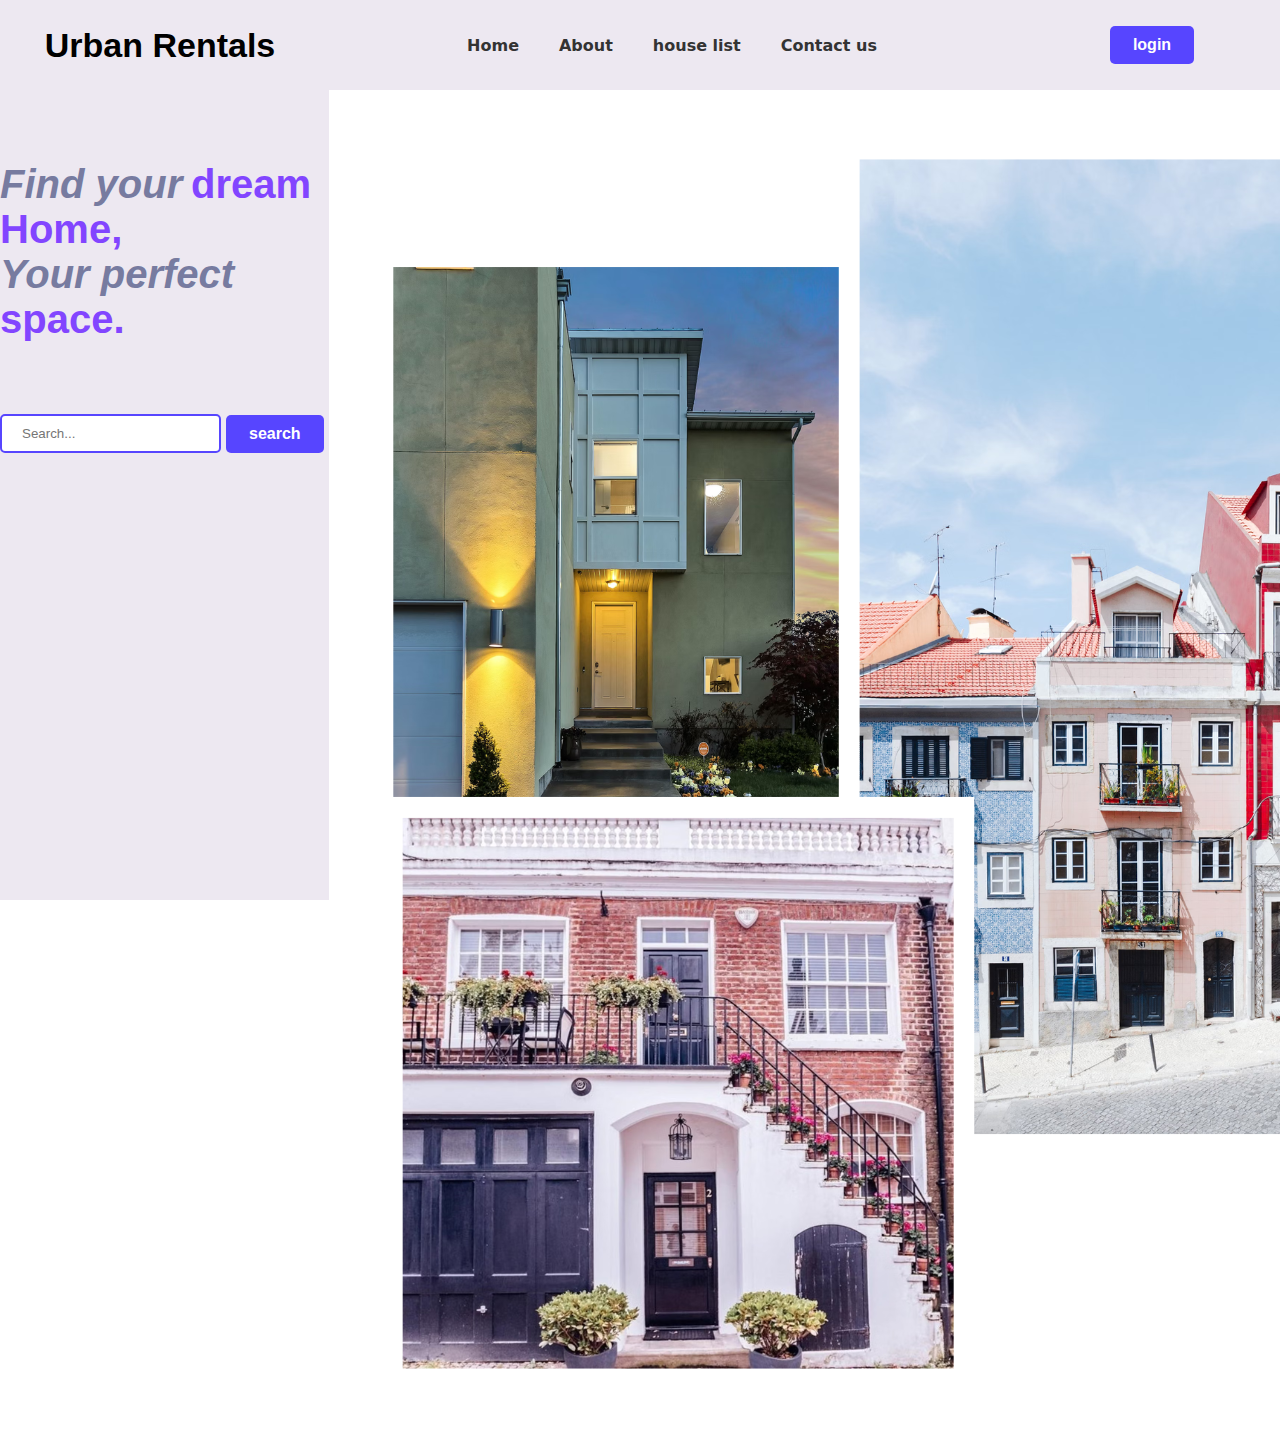
<file: htmls/index.html>
<!DOCTYPE html>
<html lang="en">

<head>
    <meta charset="UTF-8">
    <meta name="viewport" content="width=device-width, initial-scale=1.0">
    <title>Urban Rentals - Your Dream Rental Awaits</title>
    <meta name="description"
        content="Discover your ideal rental with RentLocalHomes. Explore a variety of homes tailored to your lifestyle. Find comfort and convenience with us.">
    <meta name="keywords" content="RentLocalHomes, rental, homes, apartments, houses, property, real estate">
    <link rel="stylesheet" href="/css/style.css">
</head>

<body>
    <div class="main-wrapper">

        <div class="navbar">
            <div class="logo">
                <h1>Urban Rentals</h1>
            </div>
            <nav class="nav">
                <ul>
                  <li><a href="./index.html">Home</a></li>
                  <li><a href="#">About</a></li>
                  <li><a href="./listing.html">house list</a></li>
                  <li><a href="./contact.html" class="contact">Contact us</a></li>
                </ul>
              </nav>
            <div class="login">
                <button class="login-btn">login</button>
            </div>
        </div>
        <div class="hero">
            <div class="content-section">
                <div class="content">
                    <section>
                        <span><i>Find your</i></span>&nbsp;
                        <strong> dream Home,</strong>
                        
                        <br>
                        <span><i>Your perfect</i></span>
                        <strong>space.</strong>
                    </section>
                </div>
                <div class="search-container">
                    <input type="text" class="search-box" placeholder="Search...">
                    <button class="search-button">
                      <span>search</span>
                    </button>
                </div>
            </div>
            <div class="house-img-section">
                <img src="/images/home.png" alt="">
            </div>
        </div>

    </div>


    <script src="/javascripts/index.js"></script>
</body>

</html>
</file>
<file: css/style.css>
:root{
  --bkg: rgba(230, 224, 236, 0.737);
  --btn: #5745ff;
  --text: #ffffff;
  --hov: #8245ff
}
* {
  margin: 0;
  padding: 0;
  box-sizing: border-box;
}

body {
  margin: 0;
  font-family: Arial, sans-serif;
}

.main-wrapper{
  width: 100%;
  height: 100vh;
  background-color: var(--bkg);
}
.navbar{
  width: 100%;
  height: 10%;
  display: flex;
}
.logo{
  width: 25%;
  display: flex;
  justify-content: center;
  align-items: center;
  font-size: 17px;
  font-family: 'Gill Sans', 'Gill Sans MT', Calibri, 'Trebuchet MS', sans-serif;
}
.nav{
  width: 55%;
  display: flex;
  justify-content: center;
  align-items: center;
}
.nav ul {
  list-style: none;
  margin: 0;
  padding: 0;
  display: flex;
}

.nav li {
  margin: 0;
  padding: 0;

}

.nav a {
  display: block;
  padding: 10px 20px;
  text-decoration: none;
  color: #333; 
  font-weight: bold;
  transition: color 0.3s;
  font-family: system-ui, -apple-system, BlinkMacSystemFont, 'Segoe UI', Roboto, Oxygen, Ubuntu, Cantarell, 'Open Sans', 'Helvetica Neue', sans-serif;
}

.nav a:hover {
  color: var(--hov); 
}
.login{
  width: 20%;
  display: flex;
  justify-content: center;
  align-items: center;
}
.login-btn {
  display: inline-block;
  padding: 10px 23px;
  font-size: 16px;
  font-weight: bold;
  text-align: center;
  text-decoration: none;
  cursor: pointer;
  border: none;
  border-radius: 5px;
  color: var(--text); 
  background-color: var(--btn); 
  transition: background-color 0.3s;
}

.login-btn:hover {
  background-color: var(--hov); 
}

.hero{
  width: 100%;
  height: 90%;
  display: flex;
}
.content-section{
  width: 50%;
  height: 100%;
}
.content-section .content{
  width: 100%;
  height: 40%;
  display: flex;
  justify-content: center;
  align-items: center;
}
.content-section .content .my-text{
  color: rgb(122, 123, 142);
  font-size: 32px;
}




.search-container {
  display: flex;
  align-items: center;
  justify-content: center;
}

.search-box {
  padding: 10px 20px;
  border: 2px solid var(--btn);
  border-radius: 5px;
  outline: none;
}

.search-button {
  display: inline-block;
  padding: 10px 23px;
  font-size: 16px;
  font-weight: bold;
  text-align: center;
  text-decoration: none;
  cursor: pointer;
  border: none;
  border-radius: 5px;
  color: var(--text); 
  background-color: var(--btn); 
  transition: background-color 0.3s;
  margin: 0px 5px;
}

.search-button span {
  color: white; 
}
.search-button:hover {
  background-color: var(--hov); 
}
.content section span{
  font-size: 40px;
  font-weight: bold;
  color: #777ba0;
}
.content section strong{
  font-size: 40px;
  color: #8245ff;
}
</file>
